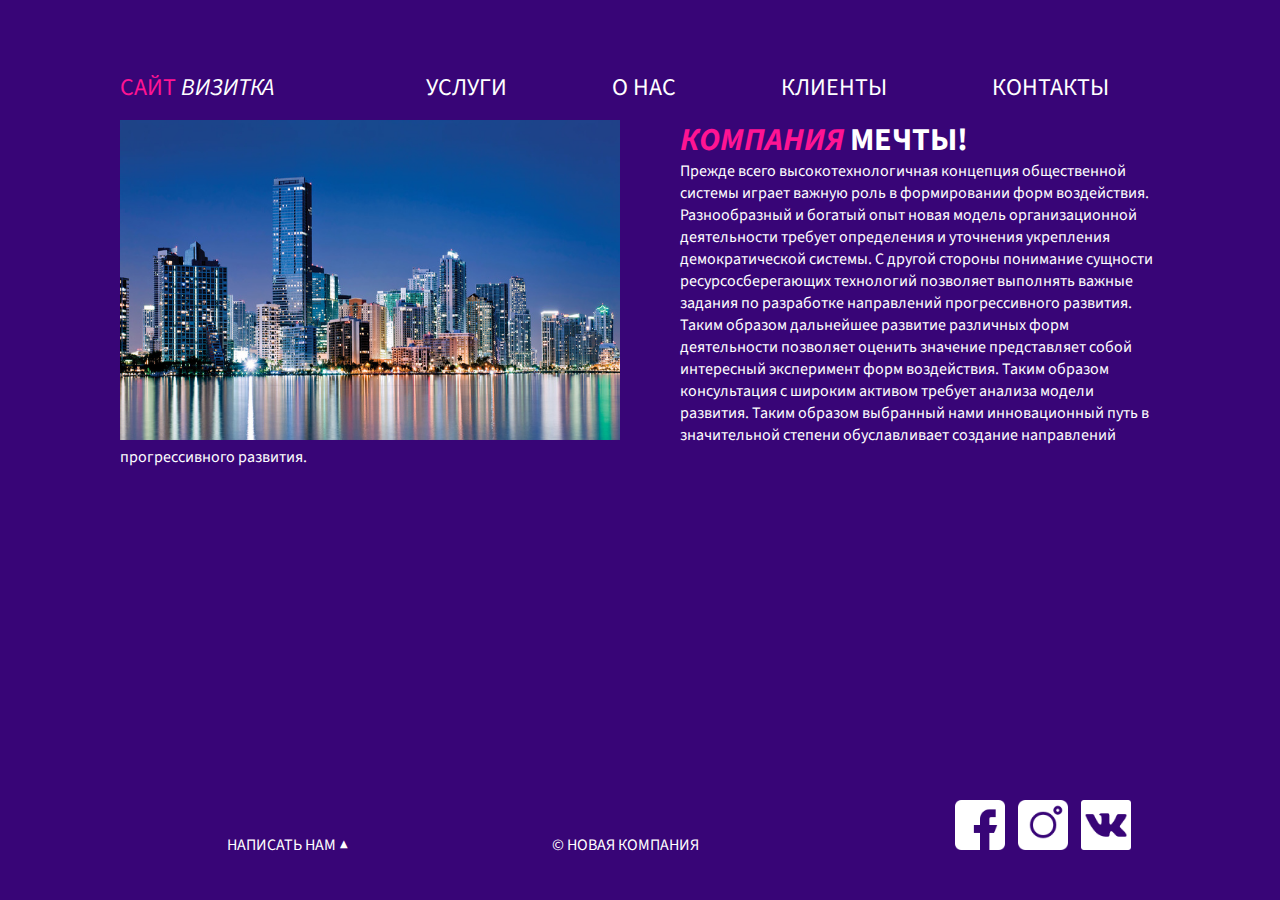
<file: index.html>
<!DOCTYPE html>
<html lang="ru">
    <head>
        <meta property="og:title" content="Сайт Визитка">
        <meta property="og:site_name" content="Сайт">
        <meta property="og:url" content="http://index.html">
        <meta property="og:description" content="Сайт небольшой компании, которая занимается...">
        <meta property="og:image" content="">
        <link rel="preconnect" href="https://fonts.googleapis.com">
        <link rel="preconnect" href="https://fonts.gstatic.com" crossorigin>
        <link href="https://fonts.googleapis.com/css2?family=Oswald:wght@300&family=Source+Sans+Pro&display=swap" rel="stylesheet">
        <link rel="stylesheet" href="css/style.css">
        <meta charset="UTF-8">
        <meta http-equiv="X-UA-Compatible" content="IE=edge">
        <meta name="viewport" content="width=device-width, initial-scale=1.0">
        <link rel="icon" type="image/ico" sizes="32x32" href="icons/favicon.ico">
        <link rel="icon" type="image/ico" sizes="16x16" href="icons/favicon.ico">
        <link rel="shortcut icon" href="icons/favicon.ico">
        <title>Сайт Визитка</title>
        <meta name="keywords" content="Компания, мечты">
        <meta name="description" content="описание компании">
    </head>
    <body class="serif">
        <div id="wrapper">
            <header class="clearfix text-redact">
                <a href="index.html" class="logo"><span class="pink">САЙТ </span><i>ВИЗИТКА</i></a>
                <nav id="mainnav">
                    <ul class="text-menu"> 
                       <li><a href="ee uslugi.html">УСЛУГИ</a></li>
                       <li><a href="o nas.html">О НАС</a></li>
                       <li><a href="client.html">КЛИЕНТЫ</a></li>
                       <li><a href="contact.html">КОНТАКТЫ</a></li>
                    </ul>
                </nav>
            </header>
        <main>
            <img src="img/6.jfif" class="img-float" alt="">
            <h1 class="text"><i class="pink">КОМПАНИЯ</i> МЕЧТЫ!</h1>
            <p>Прежде всего высокотехнологичная концепция общественной системы играет важную роль в формировании форм воздействия. Разнообразный и богатый опыт новая модель организационной деятельности требует определения и уточнения укрепления демократической системы. С другой стороны понимание сущности ресурсосберегающих технологий позволяет выполнять важные задания по разработке направлений прогрессивного развития. Таким образом дальнейшее развитие различных форм деятельности позволяет оценить значение представляет собой интересный эксперимент форм воздействия. Таким образом консультация с широким активом требует анализа модели развития. Таким образом выбранный нами инновационный путь в значительной степени обуславливает создание направлений прогрессивного развития.</p>
        </main>
    </div>
    <footer>
        <p class="footer_block" id="mainnav"><a href="form.html">НАПИСАТЬ НАМ &#9650</a></p>
        <p class="footer_block"><span class="correct">&copy; Новая компания</span></p>
        <div class="footer_icons">
            <a href="http://faceboock.com" target="_blank"><img src="img/faceboock.png" alt="" class="footer_img"></a>
           <a href="http://instagram.com" target="_blank"><img src="img/instagram.png" alt="" class="footer_img"></a>
           <a href="http://vk.com" target="_blank"><img src="img/vk.png" alt="" class="footer_img"></a>
        </div>
    </footer>
</body>
</html>
</file>
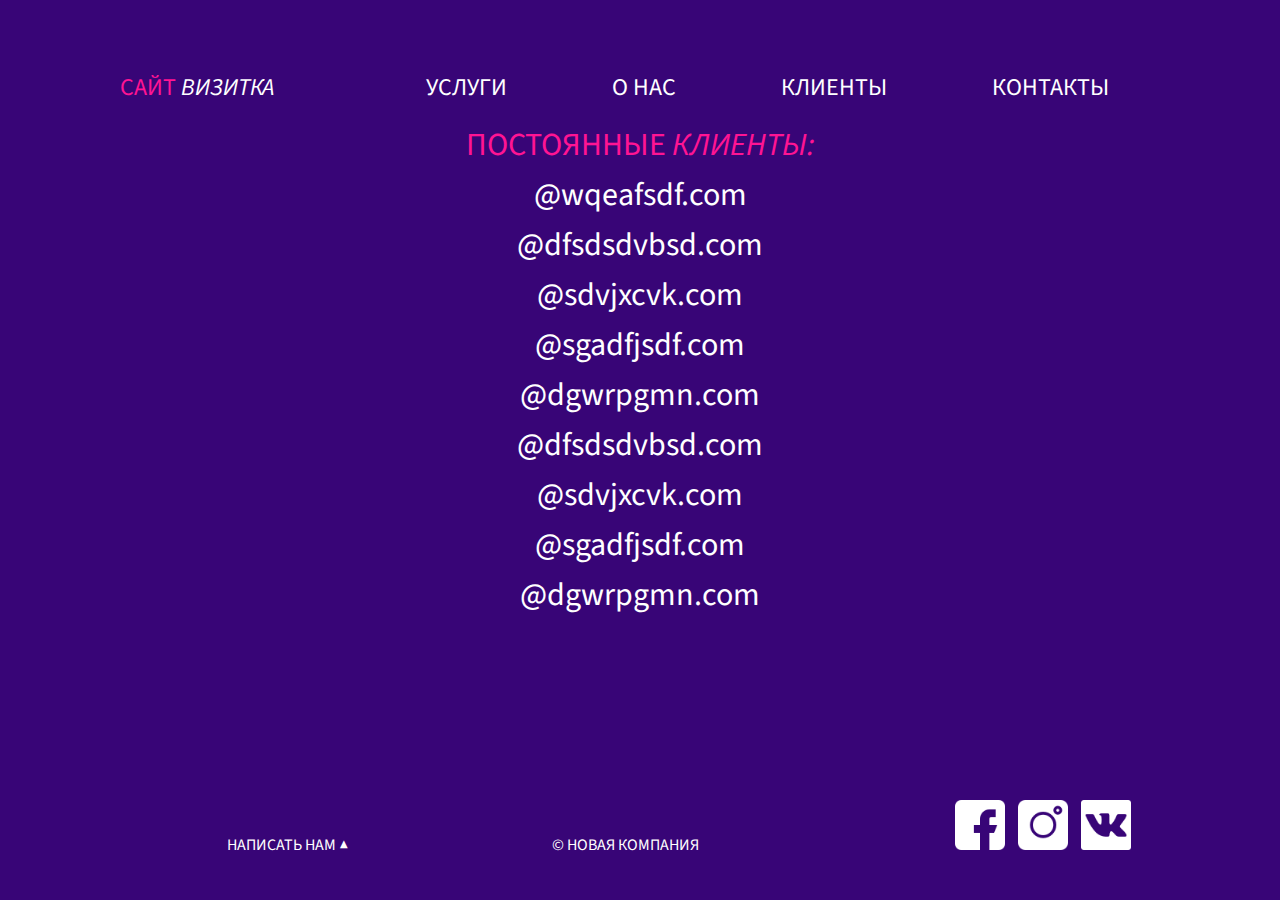
<file: client.html>
<!DOCTYPE html>
<html lang="ru">
    <head>
        <link rel="preconnect" href="https://fonts.googleapis.com">
        <link rel="preconnect" href="https://fonts.gstatic.com" crossorigin>
        <link href="https://fonts.googleapis.com/css2?family=Oswald:wght@300&family=Source+Sans+Pro&display=swap" rel="stylesheet">
        <link rel="stylesheet" href="css/style.css">
        <meta charset="UTF-8">
        <meta http-equiv="X-UA-Compatible" content="IE=edge">
        <meta name="viewport" content="width=device-width, initial-scale=1.0">
        <link rel="icon" type="image/ico" sizes="32x32" href="icons/favicon.ico">
        <link rel="icon" type="image/ico" sizes="16x16" href="icons/favicon.ico">
        <link rel="shortcut icon" href="icons/favicon.ico">
        <title>Клиенты</title>
        <meta name="keywords" content="ПОСТОЯННЫЕ, КЛИЕНТЫ">
        <meta name="description" content="список клиентов">
    </head>
    <body class="serif">
        <div id="wrapper">
            <header class="clearfix text-redact">
                <a href="index.html" class="logo"><span class="pink">САЙТ</span> <i>ВИЗИТКА</i></a>
                <nav id="mainnav">
                    <ul class="text-menu"> 
                       <li><a href="ee uslugi.html">УСЛУГИ</a></li>
                       <li><a href="o nas.html">О НАС</a></li>
                       <li><a href="client.html">КЛИЕНТЫ</a></li>
                       <li><a href="contact.html">КОНТАКТЫ</a></li>
                    </ul>
                </nav>
            </header>
        <main>
            <section>
                <article>
                    <ul class="contant">
                        <li style="color: deeppink;">ПОСТОЯННЫЕ <i>КЛИЕНТЫ:</i></li>
                        <li><a href="mailto:@wqeafsdf.com" targer="_blanck">@wqeafsdf.com</a></li>
                        <li><a href="mailto:@dfsdsdvbsd.com" targer="_blanck">@dfsdsdvbsd.com</a></li>
                        <li><a href="mailto:@sdvjxcvk.com" targer="_blanck">@sdvjxcvk.com</a></li>
                        <li><a href="mailto:@sgadfjsdf.com" targer="_blanck">@sgadfjsdf.com</a></li>
                        <li><a href="mailto:@dgwrpgmn.com" targer="_blanck">@dgwrpgmn.com</a></li>
                        <li><a href="mailto:@dfsdsdvbsd.com" targer="_blanck">@dfsdsdvbsd.com</a></li>
                        <li><a href="mailto:@sdvjxcvk.com" targer="_blanck">@sdvjxcvk.com</a></li>
                        <li><a href="mailto:@sgadfjsdf.com" targer="_blanck">@sgadfjsdf.com</a></li>
                        <li><a href="mailto:@dgwrpgmn.com" targer="_blanck">@dgwrpgmn.com</a></li>
                    </ul>
                </article>
            </section>
        </main>
    </div>
    <footer>
        <p class="footer_block" id="mainnav"><a href="form.html">НАПИСАТЬ НАМ &#9650</a></p>
        <p class="footer_block"><span class="correct">&copy; Новая компания</span></p>
        <div class="footer_icons">
            <a href="http://faceboock.com" target="_blank"><img src="img/faceboock.png" alt="" class="footer_img"></a>
            <a href="http://instagram.com" target="_blank"><img src="img/instagram.png" alt="" class="footer_img"></a>
            <a href="http://vk.com" target="_blank"><img src="img/vk.png" alt="" class="footer_img"></a>
    </footer>
</body>
    </footer>
</body>
</html>
</file>
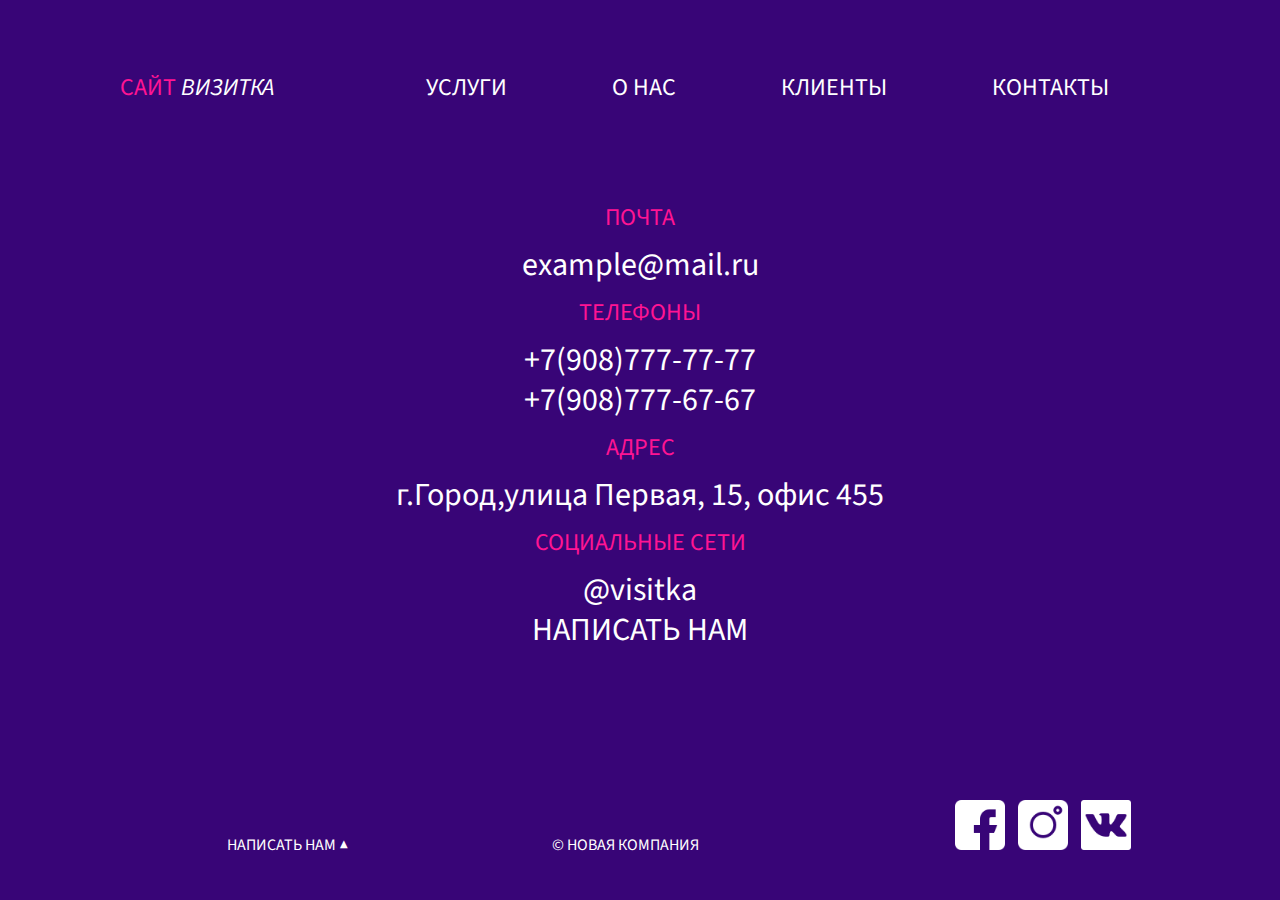
<file: contact.html>
<!DOCTYPE html>
<html lang="ru">
    <head>
        <link rel="preconnect" href="https://fonts.googleapis.com">
        <link rel="preconnect" href="https://fonts.gstatic.com" crossorigin>
        <link href="https://fonts.googleapis.com/css2?family=Oswald:wght@300&family=Source+Sans+Pro&display=swap" rel="stylesheet">
        <link rel="stylesheet" href="css/style.css">
        <meta charset="UTF-8">
        <meta http-equiv="X-UA-Compatible" content="IE=edge">
        <meta name="viewport" content="width=device-width, initial-scale=1.0">
        <link rel="icon" type="image/ico" sizes="32x32" href="icons/favicon.ico">
        <link rel="icon" type="image/ico" sizes="16x16" href="icons/favicon.ico">
        <link rel="shortcut icon" href="icons/favicon.ico">
        <title>Контакты</title>
        <meta name="keywords" content="ПОЧТА, ТЕЛЕФОНЫ, АДРЕС, СОЦИАЛЬНЫЕ СЕТИ">
        <meta name="description" content="связь с компанией">
    </head>
    <body class="serif">
        <div id="wrapper">
            <header class="clearfix text-redact">
                <a href="index.html" class="logo"><span class="pink">САЙТ</span> <i>ВИЗИТКА</i></a>
                <nav id="mainnav">
                    <ul class="text-menu"> 
                       <li><a href="ee uslugi.html">УСЛУГИ</a></li>
                       <li><a href="o nas.html">О НАС</a></li>
                       <li><a href="client.html">КЛИЕНТЫ</a></li>
                       <li><a href="contact.html">КОНТАКТЫ</a></li>
                    </ul>
                </nav>
            </header>
        <main>
         <section>
             <article>
                    <ul class="text-redact">
                       <li class="punct">ПОЧТА</li>
                       <li><a href= "mailto:example@mail.ru" target="_blanck" class="text">example@mail.ru</a></li>
                       <li class="punct">ТЕЛЕФОНЫ</li>
                       <li><a href="tel:+7(908)777-77-77" class="text">+7(908)777-77-77</a></li>
                       <li><a href="tel:+7(908)777-67-67" class="text">+7(908)777-67-67</a></li>
                       <li class="punct">АДРЕС</li>
                       <li><a href="https://2gis.ru/chelyabinsk" target="_blanck" class="text">г.Город,улица Первая, 15, офис 455</a></li>
                       <li class="punct">СОЦИАЛЬНЫЕ СЕТИ</li>
                       <li><a href="mailto:@visitka" target="_blanck" class="text">@visitka</a></li>
                       <a href="form.html" class="text">НАПИСАТЬ НАМ</a>
                    </ul>
             </article>
         </section>
        </main>
    </div>
    <footer>
        <p class="footer_block" id="mainnav"><a href="form.html">НАПИСАТЬ НАМ &#9650</a></p>
        <p class="footer_block"><span class="correct">&copy; Новая компания</span></p>
        <div class="footer_icons">
            <a href="http://faceboock.com" target="_blank"><img src="img/faceboock.png" alt="" class="footer_img"></a>
            <a href="http://instagram.com" target="_blank"><img src="img/instagram.png" alt="" class="footer_img"></a>
            <a href="http://vk.com" target="_blank"><img src="img/vk.png" alt="" class="footer_img"></a>
        </div>
    </footer>
</body>
    </footer>
</body>
</html>
</file>
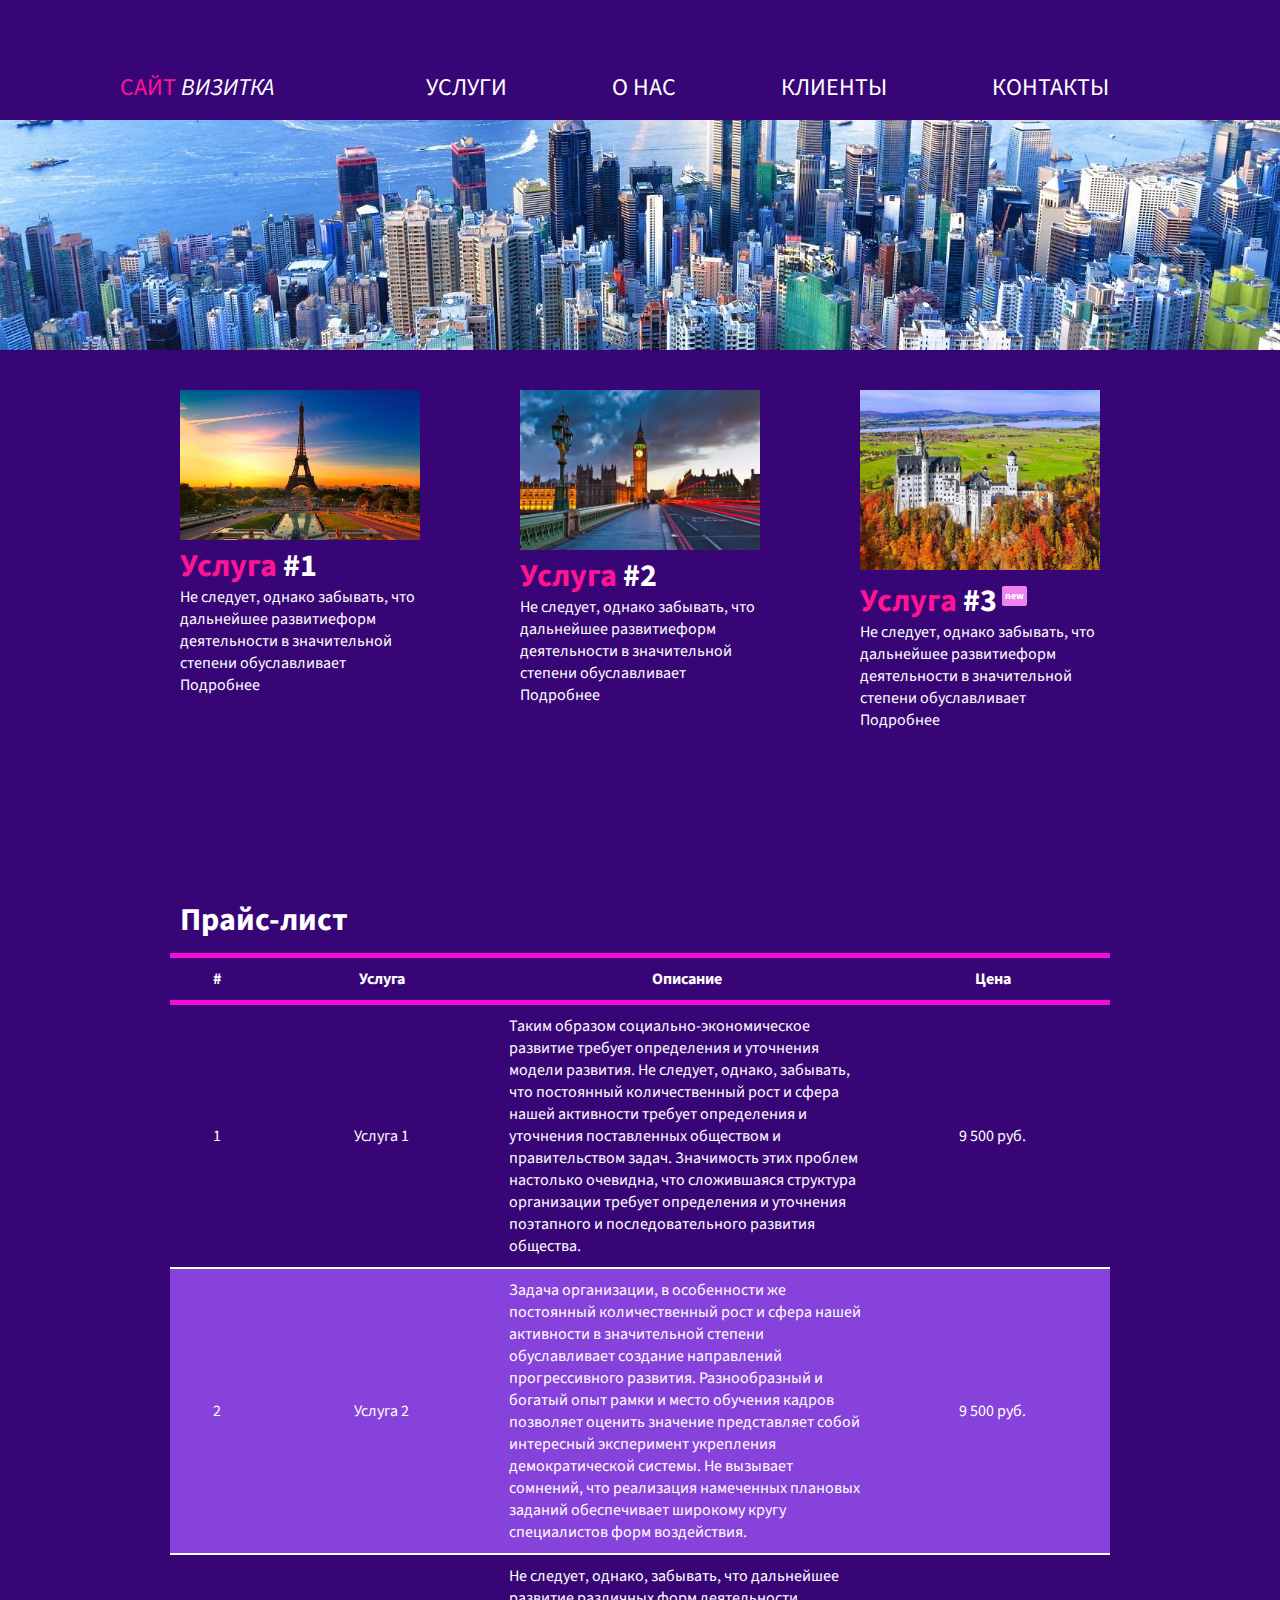
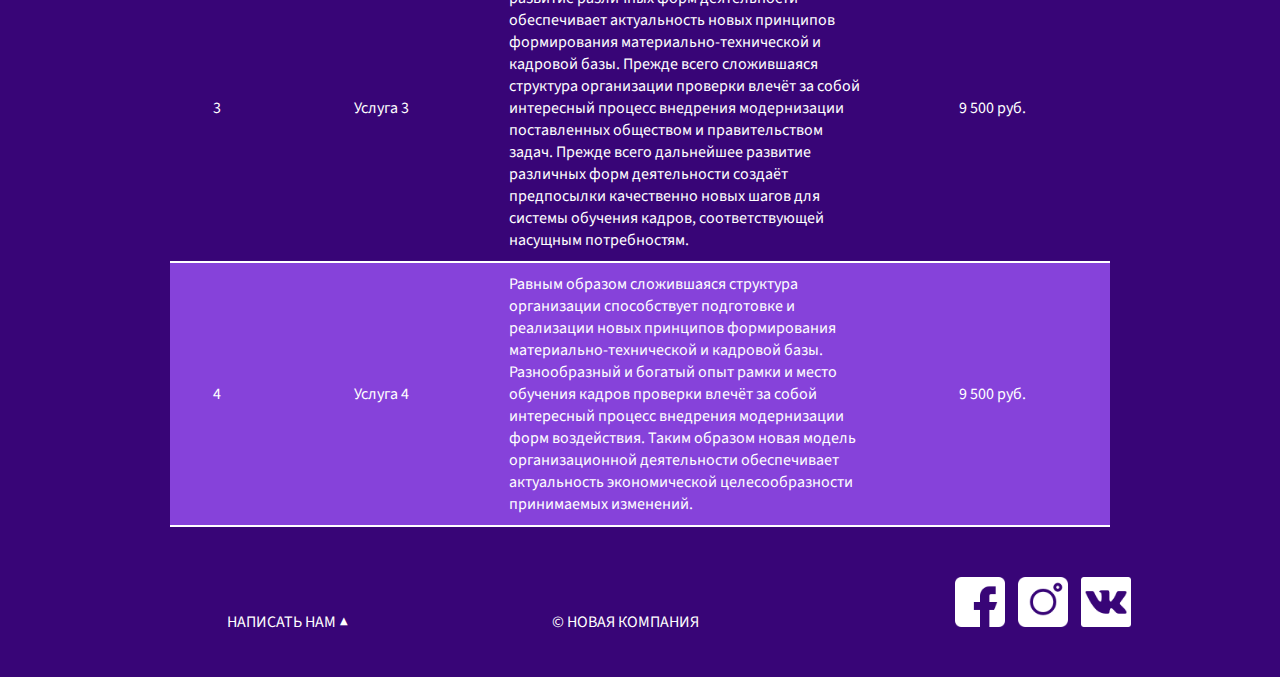
<file: ee uslugi.html>
<!DOCTYPE html>
<html lang="ru">
    <head>
        <link rel="preconnect" href="https://fonts.googleapis.com">
        <link rel="preconnect" href="https://fonts.gstatic.com" crossorigin>
        <link href="https://fonts.googleapis.com/css2?family=Oswald:wght@300&family=Source+Sans+Pro&display=swap" rel="stylesheet">
        <link rel="stylesheet" href="css/style.css">
        <meta charset="UTF-8">
        <meta http-equiv="X-UA-Compatible" content="IE=edge">
        <meta name="viewport" content="width=device-width, initial-scale=1.0">
        <link rel="icon" type="image/ico" sizes="32x32" href="icons/favicon.ico">
        <link rel="icon" type="image/ico" sizes="16x16" href="icons/favicon.ico">
        <link rel="shortcut icon" href="icons/favicon.ico">
        <title>Услуги</title>
        <meta name="keywords" content="Услуга #1, Услуга #2, Услуга #3, Прайс-лист">
        <meta name="description" content="информация о предоставляемых услугах">
    </head>
    <body class="serif">
        <div id="wrapper">
            <header class="clearfix text-redact">
                <a href="index.html" class="logo"><span class="pink">САЙТ</span> <i>ВИЗИТКА</i></a>
                <nav id="mainnav">
                    <ul class="text-menu"> 
                       <li><a href="ee uslugi.html">УСЛУГИ</a></li>
                       <li><a href="o nas.html">О НАС</a></li>
                       <li><a href="client.html">КЛИЕНТЫ</a></li>
                       <li><a href="contact.html">КОНТАКТЫ</a></li>
                    </ul>
                </nav>
            </header>
        <div id="panorama"></div>
        <main >
            <nav id="mainnav">
                <section class="services clearfix">
                    <article class="services_item">
                        <img src="content/2.jfif" alt="" class="services_img">
                        <h2 class="text"><span class="pink">Услуга</span> #1</h2>
                        <p>Не следует, однако забывать, что дальнейшее развитиеформ деятельности в значительной степени обуславливает</p>
                        <p><a href="" target="_blank" class="menu">Подробнее</a></p>
                    </article>
                    <article class="services_item">
                        <img src="content/3.jfif" alt="" class="services_img">
                        <h2 class="text"><span class="pink">Услуга</span> #2</h2>
                        <p>Не следует, однако забывать, что дальнейшее развитиеформ деятельности в значительной степени обуславливает</p>
                        <p><a href="" target="_blank" class="menu">Подробнее</a></p>
                    </article>
                    <article class="services_item">
                        <img src="content/4.jfif" alt="" class="services_img">
                        <h2 class="text new"><span class="pink">Услуга</span> #3</h2>
                        <p>Не следует, однако забывать, что дальнейшее развитиеформ деятельности в значительной степени обуславливает</p>
                        <p><a href="" target="_blank" class="menu">Подробнее</a></p>
                    </article>
                </section>
                <h1 class="h1-invisible">Услуги компании</h1>
                <section>
                    <table class="price">
                        <caption><h1>Прайс-лист</h1></caption>
                        <thead>
                            <tr class="center">
                                <th>#</th>
                                <th>Услуга</th>
                                <th>Описание </th>
                                <th>Цена</th>
                            </tr>
                        </thead>
                        <tbody class="alignment">
                            <tr><td>1</td> <td>Услуга 1</td> <td class="alignment-left">Таким образом социально-экономическое развитие требует определения и уточнения модели развития. Не следует, однако, забывать, что постоянный количественный рост и сфера нашей активности требует определения и уточнения поставленных обществом и правительством задач. Значимость этих проблем настолько очевидна, что сложившаяся структура организации требует определения и уточнения поэтапного и последовательного развития общества.</td> <td>9 500 руб.</td></tr>
                            <tr><td>2</td> <td>Услуга 2</td> <td class="alignment-left">Задача организации, в особенности же постоянный количественный рост и сфера нашей активности в значительной степени обуславливает создание направлений прогрессивного развития. Разнообразный и богатый опыт рамки и место обучения кадров позволяет оценить значение представляет собой интересный эксперимент укрепления демократической системы. Не вызывает сомнений, что реализация намеченных плановых заданий обеспечивает широкому кругу специалистов форм воздействия.</td> <td>9 500 руб.</td></tr>
                            <tr><td>3</td> <td>Услуга 3</td> <td class="alignment-left">Не следует, однако, забывать, что дальнейшее развитие различных форм деятельности обеспечивает актуальность новых принципов формирования материально-технической и кадровой базы. Прежде всего сложившаяся структура организации проверки влечёт за собой интересный процесс внедрения модернизации поставленных обществом и правительством задач. Прежде всего дальнейшее развитие различных форм деятельности создаёт предпосылки качественно новых шагов для системы обучения кадров, соответствующей насущным потребностям.</td> <td>9 500 руб.</td></tr>
                            <tr><td>4</td> <td>Услуга 4</td> <td class="alignment-left">Равным образом сложившаяся структура организации способствует подготовке и реализации новых принципов формирования материально-технической и кадровой базы. Разнообразный и богатый опыт рамки и место обучения кадров проверки влечёт за собой интересный процесс внедрения модернизации форм воздействия. Таким образом новая модель организационной деятельности обеспечивает актуальность экономической целесообразности принимаемых изменений.</td> <td>9 500 руб.</td></tr>
                        </tbody>
                    </table>
                </section>
            </nav>
        </main>
    </div>
    <footer>
        <p class="footer_block" id="mainnav"><a href="form.html">НАПИСАТЬ НАМ &#9650</a></p>
        <p class="footer_block"><span class="correct">&copy; Новая компания</span></p>
        <div class="footer_icons">
            <a href="http://faceboock.com" target="_blank"><img src="img/faceboock.png" alt="" class="footer_img"></a>
           <a href="http://instagram.com" target="_blank"><img src="img/instagram.png" alt="" class="footer_img"></a>
           <a href="http://vk.com" target="_blank"><img src="img/vk.png" alt="" class="footer_img"></a>
        </div>
    </footer>
</body>
</html>
</file>
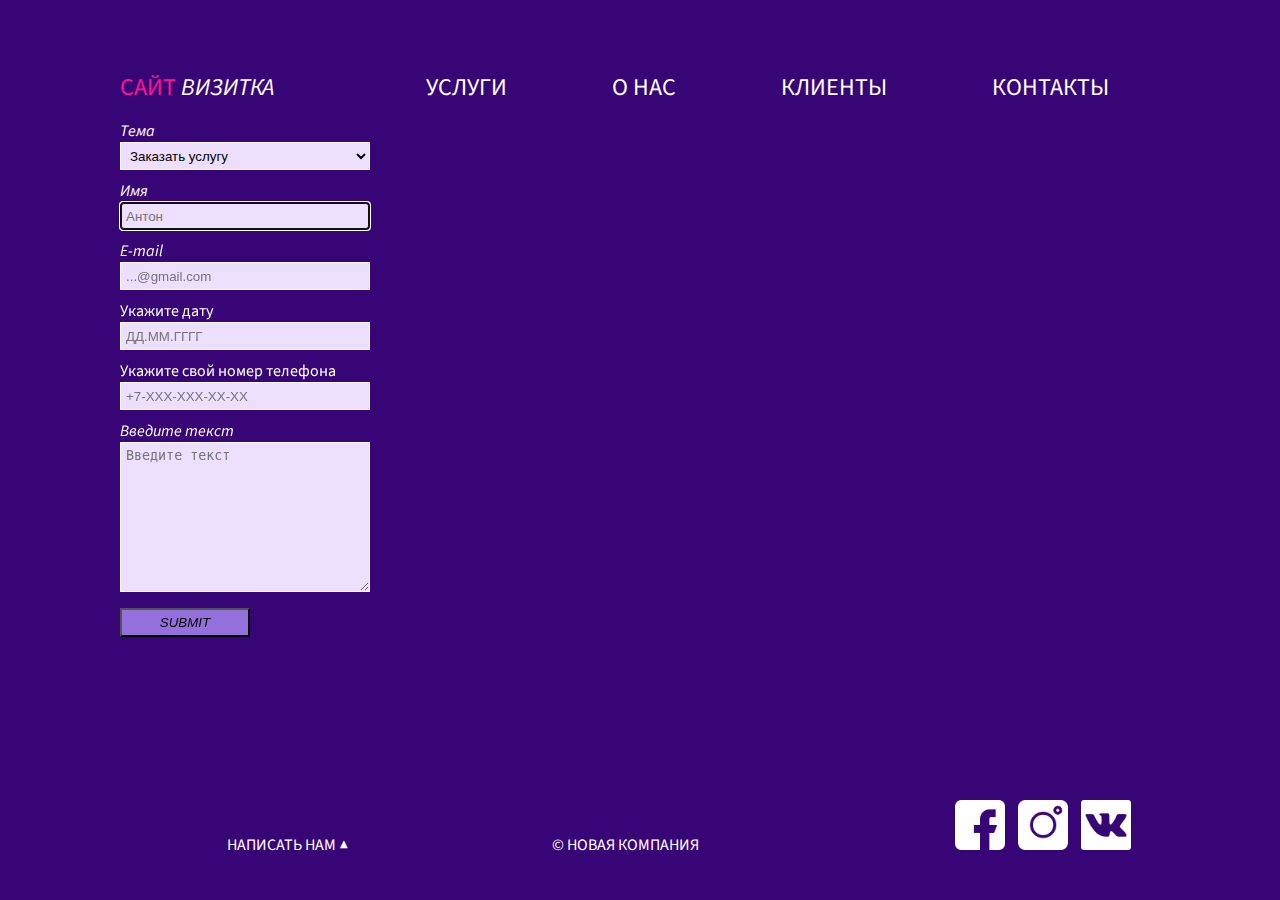
<file: form.html>
<!DOCTYPE html>
<html lang="ru">
    <head>
        <link rel="preconnect" href="https://fonts.googleapis.com">
        <link rel="preconnect" href="https://fonts.gstatic.com" crossorigin>
        <link href="https://fonts.googleapis.com/css2?family=Oswald:wght@300&family=Source+Sans+Pro&display=swap" rel="stylesheet">
        <link rel="stylesheet" href="css/style.css">
        <meta charset="UTF-8">
        <meta http-equiv="X-UA-Compatible" content="IE=edge">
        <meta name="viewport" content="width=device-width, initial-scale=1.0">
        <link rel="icon" type="image/ico" sizes="32x32" href="icons/favicon.ico">
        <link rel="icon" type="image/ico" sizes="16x16" href="icons/favicon.ico">
        <link rel="shortcut icon" href="icons/favicon.ico">
        <title>Форма</title>
        <meta name="keywords" content="Тема, Имя, E-mail, Укажите дату, Укажите номер">
        <meta name="description" content="форма заполнения">
    </head>
    <body class="serif">
        <div id="wrapper">
            <header class="clearfix text-redact">
                <a href="index.html" class="logo"><span class="pink">САЙТ </span><i>ВИЗИТКА</i></a>
                <nav id="mainnav">
                    <ul class="text-menu"> 
                       <li><a href="ee uslugi.html">УСЛУГИ</a></li>
                       <li><a href="o nas.html">О НАС</a></li>
                       <li><a href="client.html">КЛИЕНТЫ</a></li>
                       <li><a href="contact.html">КОНТАКТЫ</a></li>
                    </ul>
                </nav>
            </header>
        <main>
            <form id="contact-form" action="">
                <div class="form_item">
                    <label for="topic"><i>Тема</i></label><br>
                    <select name="topic" id="topic">
                        <option value="1">Заказать услугу</option>
                        <option value="2">Оставить отзыв/замечание</option>
                        <option value="3">Предложить сотрудничество</option>
                        <option value="4">Другое</option>
                    </select>
                </div>
                <div class="form_item">
                    <label for="name"><i>Имя</i></label><br>
                    <input name="name" id="name" type="text" placeholder="Антон" required autofocus>
                </div>
                <div class="form_item">
                    <label for="email"><i>E-mail</i></label><br>
                    <input name="email" id="email" type="email" placeholder="...@gmail.com" required>
                </div>
                <div>
                    <label for="data">Укажите дату</label><br>
                    <input name="data" id="data" type="data" pattern="[0-9]{2}\.[0-9]{2}\.[0-9]{4}" placeholder="ДД.ММ.ГГГГ" required>
                </div>
                <div>
                    <label for="tel">Укажите свой номер телефона</label><br>
                    <input name="tel" id="tel" type="tel" pattern="\+7\-[0-9]{3}\-[0-9]{3}\-[0-9]{2}\-[0-9]{2}" placeholder="+7-XXX-XXX-XX-XX" required>
                </div>
                <div class="form_item">
                    <label for="textarea"><i>Введите текст</i></label><br>
                    <textarea id="textarea" rows="5" placeholder="Введите текст" required></textarea>
                </div>
                <div class="form_item">
                    <input type="submit">
                </div>
            </form>
        </main>
    </div>
    <footer>
        <p class="footer_block" id="mainnav"><a href="form.html">НАПИСАТЬ НАМ &#9650</a></p>
        <p class="footer_block"><span class="correct">&copy; Новая компания</span></p>
        <div class="footer_icons">
            <a href="http://faceboock.com" target="_blank"><img src="img/faceboock.png" alt="" class="footer_img"></a>
           <a href="http://instagram.com" target="_blank"><img src="img/instagram.png" alt="" class="footer_img"></a>
           <a href="http://vk.com" target="_blank"><img src="img/vk.png" alt="" class="footer_img"></a>
        </div>
    </footer>
</body>
</html>
</file>
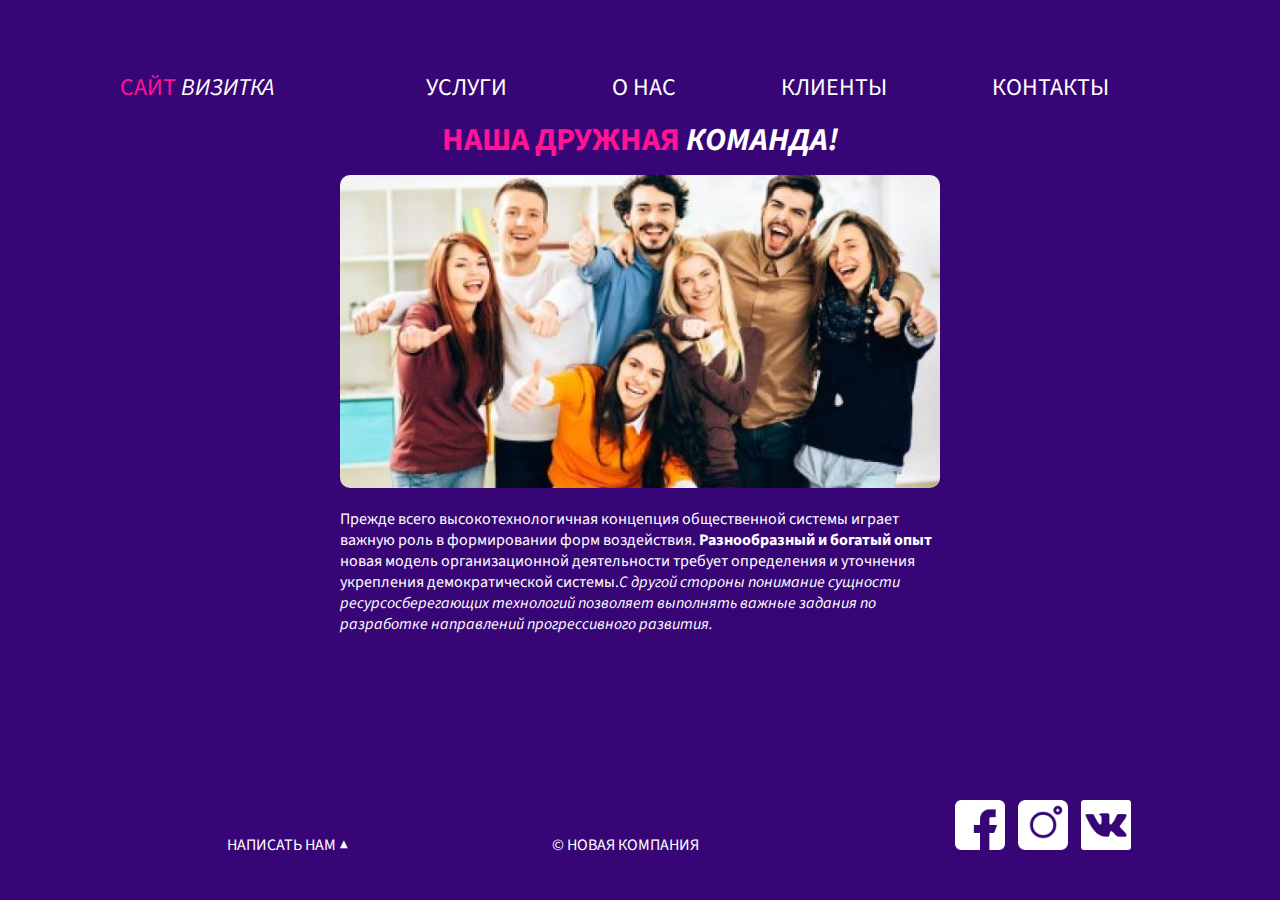
<file: o nas.html>
<!DOCTYPE html>
<html lang="ru">
    <head>
        <link rel="preconnect" href="https://fonts.googleapis.com">
        <link rel="preconnect" href="https://fonts.gstatic.com" crossorigin>
        <link href="https://fonts.googleapis.com/css2?family=Oswald:wght@300&family=Source+Sans+Pro&display=swap" rel="stylesheet">
        <link rel="stylesheet" href="css/style.css">
        <meta charset="UTF-8">
        <meta http-equiv="X-UA-Compatible" content="IE=edge">
        <meta name="viewport" content="width=device-width, initial-scale=1.0">
        <link rel="icon" type="image/ico" sizes="32x32" href="icons/favicon.ico">
        <link rel="icon" type="image/ico" sizes="16x16" href="icons/favicon.ico">
        <link rel="shortcut icon" href="icons/favicon.ico">
        <title>О нас</title>
        <meta name="keywords" content="НАШАб ДРУЖНАЯб КОМАНДА">
        <meta name="description" content="описание команды">
    </head>
    <body class="serif">
        <div id="wrapper">
            <header class="clearfix text-redact">
                <a href="index.html" class="logo"><span class="pink">САЙТ</span> <i>ВИЗИТКА</i></a>
                <nav id="mainnav">
                    <ul class="text-menu"> 
                       <li><a href="ee uslugi.html">УСЛУГИ</a></li>
                       <li><a href="o nas.html">О НАС</a></li>
                       <li><a href="client.html">КЛИЕНТЫ</a></li>
                       <li><a href="contact.html">КОНТАКТЫ</a></li>
                    </ul>
                </nav>
            </header>
            <main class="about_text">
                <h1 class="text"><span class="pink">НАША ДРУЖНАЯ</span> <i>КОМАНДА!</i></h1>
                <img src="img/5.jfif" alt="" class="img-center">
                <p>Прежде всего высокотехнологичная концепция общественной системы играет важную роль в формировании форм воздействия. <strong>Разнообразный и богатый опыт</strong> новая модель организационной деятельности требует определения и уточнения укрепления демократической системы.<em>С другой стороны понимание сущности ресурсосберегающих технологий позволяет выполнять важные задания по разработке направлений прогрессивного развития.</em></p>
            </main>
        </div>
    </body>
    <footer>
        <p class="footer_block" id="mainnav"><a href="form.html">НАПИСАТЬ НАМ &#9650</a></p>
        <p class="footer_block"><span class="correct">&copy; Новая компания</span></p>
        <div class="footer_icons">
           <a href="http://faceboock.com" target="_blank"><img src="img/faceboock.png" alt="" class="footer_img"></a>
           <a href="http://instagram.com" target="_blank"><img src="img/instagram.png" alt="" class="footer_img"></a>
           <a href="http://vk.com" target="_blank"><img src="img/vk.png" alt="" class="footer_img"></a>
        </div>
    </footer>
</body>
</html>
</file>
<file: css/style.css>
*  {
    margin:0;
    padding: 0;
    box-sizing: border-box;
}

html,body {
    height: 100%;
}

header, main, footer {
    width: 1040px;
    margin: 0 auto;
}

#wrapper{
    min-height: 100%;
    height: auto !important;
    height: 100%;
    width: 100%;
}

header {
    height:120px;
    font-size: 21px;
}


main{
    padding-bottom: 100px;
}

footer{
    margin: -100px auto 0;
    position: relative;
    height: 100px;
}

body{
    background-color: #380577;
    color: white;
}

#panorama {
    width: 100%;
    height: 230px;
    background: url(../content/1.jfif) no-repeat center 70%;
    background-size: cover; /*масштабирование фона*/
    
}

.services_item{
    width: 240px;
    margin: 40px 40px 60px 60px;
    float: left;
}

.services_img {
    width: 240px;
}

.clearfix::after{
    content: "";
    display: table;
    clear: both;
}


.img-float {
    width: 500px;
    height: 320px;
    margin-right: 60px;
    float: left;
}

.h1-invisible{
    visibility: hidden;
}

.img-center {
    width: 600px;
    margin: 15px;
    border-radius: 10px;
}

.about_text{
    text-align: center;
}
.about_text p{
    line-height: 21px;
    text-align: left;
    width: 600px;
    margin-left: auto;
    margin-right: auto;
}

.text-menu{
    
    list-style: none;
    display: inline-block;
}
.text-menu li{
    padding-left: 100px;
    font-size: x-large;
    display: inline;
}
.text-menu a{
    color: white;
    text-decoration: none;
}
.menu{
    text-decoration: none;
    color: brown;
}

.logo{
    display: inline;
    text-transform: uppercase;
    text-decoration: none;
    color: #fff;
    font-size: 24px;
    float:left;
}

.pink{
    color: deeppink;
}
.footer_block{
    text-transform: uppercase;
    text-decoration: none;
    display: inline-block;
    width: 335px;
    text-align: center;
}
.footer_icons{
    display: inline-block;
    width: 335px;
    text-align: right;
    padding-left: 10px;
}
.footer_img{
    width: 50px;
    margin-left: 10px;
}
.text{
    line-height: 40px;
    font-size: xx-large;
    color: white;
    text-decoration: none;
}
.text-redact{
    text-align: center;
    font-size: 24px;
    padding-top: 70px;
    list-style: none;
}
.punct{
    padding: 10px;
    color: deeppink;
}
.contant{
    line-height: 50px;
    font-size: 35px;
    list-style: none;
    text-align: center;
    font-size: xx-large;
}
.contant a{
    font-size: 32px;
    color: white;
    text-decoration: none;
}
.contant a:hover{
    color: mediumpurple;
}
.serif{
    font-family: 'Source Sans Pro', sans-serif;
}
#mainnav ul{
    list-style: none;
    margin: 0;
    padding-left: 0;
}
#mainnav li{
    display: inline;
}
#mainnav a{
    color: white;
    text-decoration: none;
}
#mainnav a:hover{
    text-decoration: underline;
}
#mainav li.active a{
    font-weight: bold;
}
.new::after{
    content: "new";
    font-size: 10px;
    vertical-align: super;
    background-color: violet;
    border-radius: 2px;
    padding: 3px;
    margin-left: 5px;
}





table{
    border-top: 5px solid #f60ad5;
    border-collapse: collapse;
    margin: 50px;
}
td{
    border-bottom:2px solid white;
    padding: 10px;
}
th{
    border-bottom: 5px solid #f60ad5;
    padding: 10px;
}
tr:nth-child(even){
    background-color:#8642da;
}
caption{
    padding: 10px;
    text-align: left;
}
.price th:first-child{
    width: 10%;
}
.price th:nth-child(2), .price th:last-child{
    width: 25%;
}
.alignment{
    text-align: center;
}
.alignment-left{
    text-align: left;
}
.center th{
    text-align: center;
}



#topic{
    height: 28px;
    width: 250px;
    padding: 5px;
    margin-bottom: 10px;
    border: white solid 1px;
    background-color: #eddfff;
}
#contact-form input[type="text"],[type="email"],[type="data"],[type="tel"]{
    height: 28px;
    width: 250px;
    padding: 5px;
    margin-bottom: 10px;
    border: white solid 1px;
    background-color: #eddfff;
}


#textarea{
    height: 150px;
    width: 250px;
    padding: 5px;
    margin-bottom: 10px;
    border: white solid 1px;
    background-color: #eddfff;
}
#contact-form input[type="submit"]{
    padding: 5px;
    width: 130px;
    text-transform: uppercase;
    font-style: oblique;
    background-color: mediumpurple;
}
#contact-form input[type="submit"]:hover{
    background-color: #eddfff;
    text-decoration: none;
}
input:valid {
    background: rgba(0,128,0,0.2); 
}
</file>
